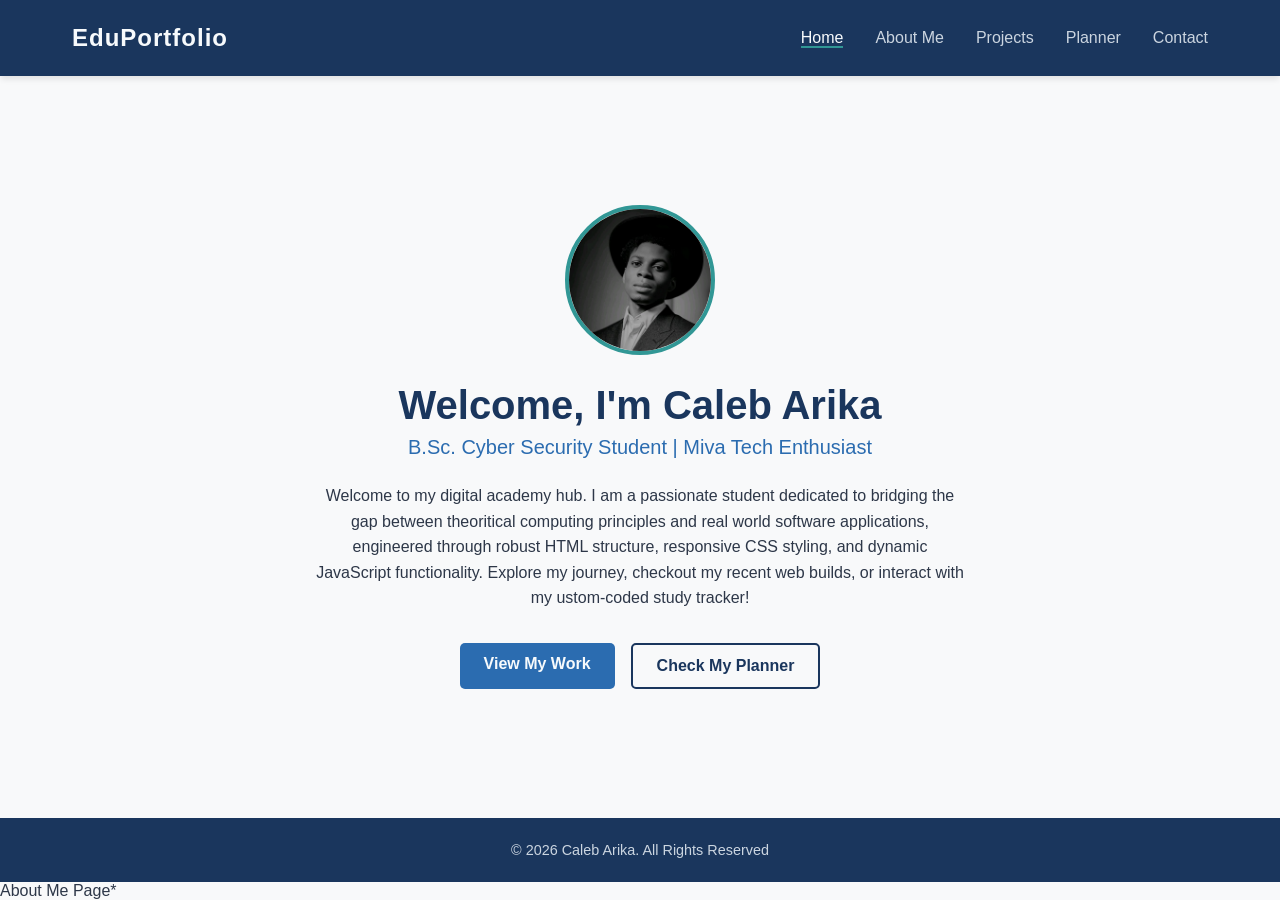
<file: index.html>
<!DOCTYPE html>
<html lang="en">
<head>
    <meta charset="UTF-8">
    <meta name="viewport" content="width=device-width, initial-scale=1.0">
    <title>Academic Portfolio | Home</title>
    <link rel="stylesheet" href="style.css">
</head>
<body>
    <header>
        <nav class="navbar">
            <div class="logo">EduPortfolio</div>
            <ul class="nav-links">
                <li><a href="index.html" class="active">Home</a></li>
                <li><a href="about.html">About Me</a></li>
                <li><a href="projects.html">Projects</a></li>
                <li><a href="planner.html">Planner</a></li>
                <li><a href="contact.html">Contact</a></li>
            </ul>
        </nav>
    </header>

    <main class="hero-container">
        <section class="hero-content">
            <img src="Caleb pic.jpg" alt="Student Photograph" class="profile-img">
            <h1>Welcome, I'm Caleb Arika</h1>
            <p class="subtitle">B.Sc. Cyber Security Student | Miva Tech Enthusiast</p>
            <p class="bio">
                Welcome to my digital academy hub. I am a passionate student dedicated to 
               bridging the gap between theoritical computing principles and real world software applications, 
               engineered through robust HTML structure, responsive CSS styling, and dynamic JavaScript functionality. 
               Explore my journey, checkout my recent web builds, or interact with my ustom-coded study tracker!
            <div class="cta-buttons">
                <a href="projects.html" class="btn primary-btn">View My Work</a>
                <a href="planner.html" class="btn secondary-btn">Check My Planner</a>
            </div>
        </section>
    </main>

    <footer>
        <p>&copy; 2026 Caleb Arika. All Rights Reserved </p>
    </footer>
</body>
</html>

About Me Page*
</file>
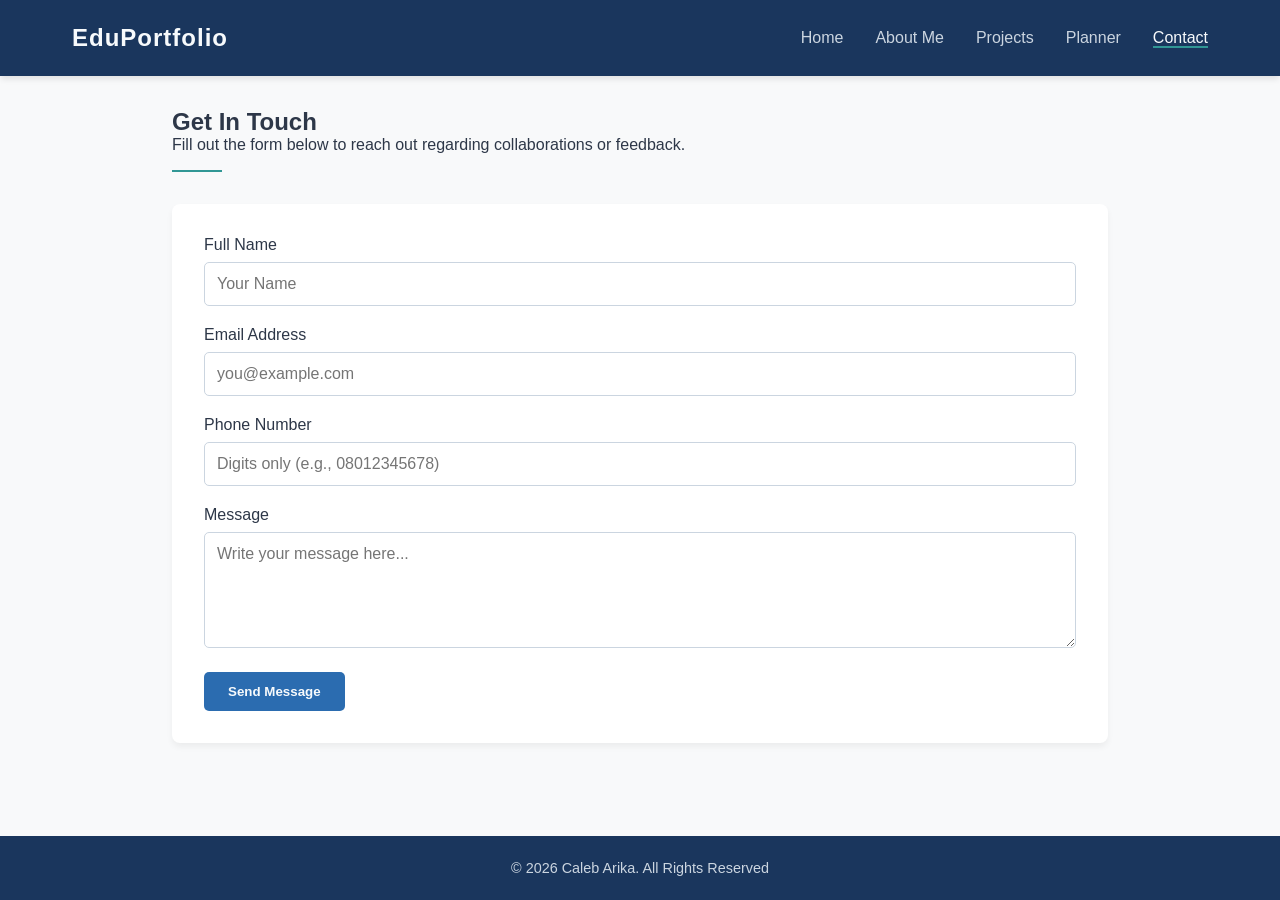
<file: contact.html>
<!DOCTYPE html>
<html lang="en">
<head>
    <meta charset="UTF-8">
    <meta name="viewport" content="width=device-width, initial-scale=1.0">
    <title>Contact Me | Academic Portfolio</title>
    <link rel="stylesheet" href="style.css">
</head>
<body>
    <header>
        <nav class="navbar">
            <div class="logo">EduPortfolio</div>
            <ul class="nav-links">
                <li><a href="index.html">Home</a></li>
                <li><a href="about.html">About Me</a></li>
                <li><a href="projects.html">Projects</a></li>
                <li><a href="planner.html">Planner</a></li>
                <li><a href="contact.html" class="active">Contact</a></li>
            </ul>
        </nav>
    </header>

    <main class="container">
        <section class="contact-wrapper">
            <h2>Get In Touch</h2>
            <p>Fill out the form below to reach out regarding collaborations or feedback.</p>
            <hr>

            <form id="contactForm" class="contact-form" novalidate>
                <div id="errorMessage" class="error-banner hidden"></div>
                
                <div class="form-control">
                    <label for="fullName">Full Name</label>
                    <input type="text" id="fullName" placeholder="Your Name">
                </div>

                <div class="form-control">
                    <label for="email">Email Address</label>
                    <input type="email" id="email" placeholder="you@example.com">
                </div>

                <div class="form-control">
                    <label for="phone">Phone Number</label>
                    <input type="tel" id="phone" placeholder="Digits only (e.g., 08012345678)">
                </div>

                <div class="form-control">
                    <label for="message">Message</label>
                    <textarea id="message" rows="5" placeholder="Write your message here..."></textarea>
                </div>

                <button type="submit" class="btn primary-btn">Send Message</button>
            </form>
        </section>
    </main>

    <footer>
        <p>&copy; 2026 Caleb Arika. All Rights Reserved </p>
    </footer>

    <script src="contact.js"></script>
</body>
</html>
</file>
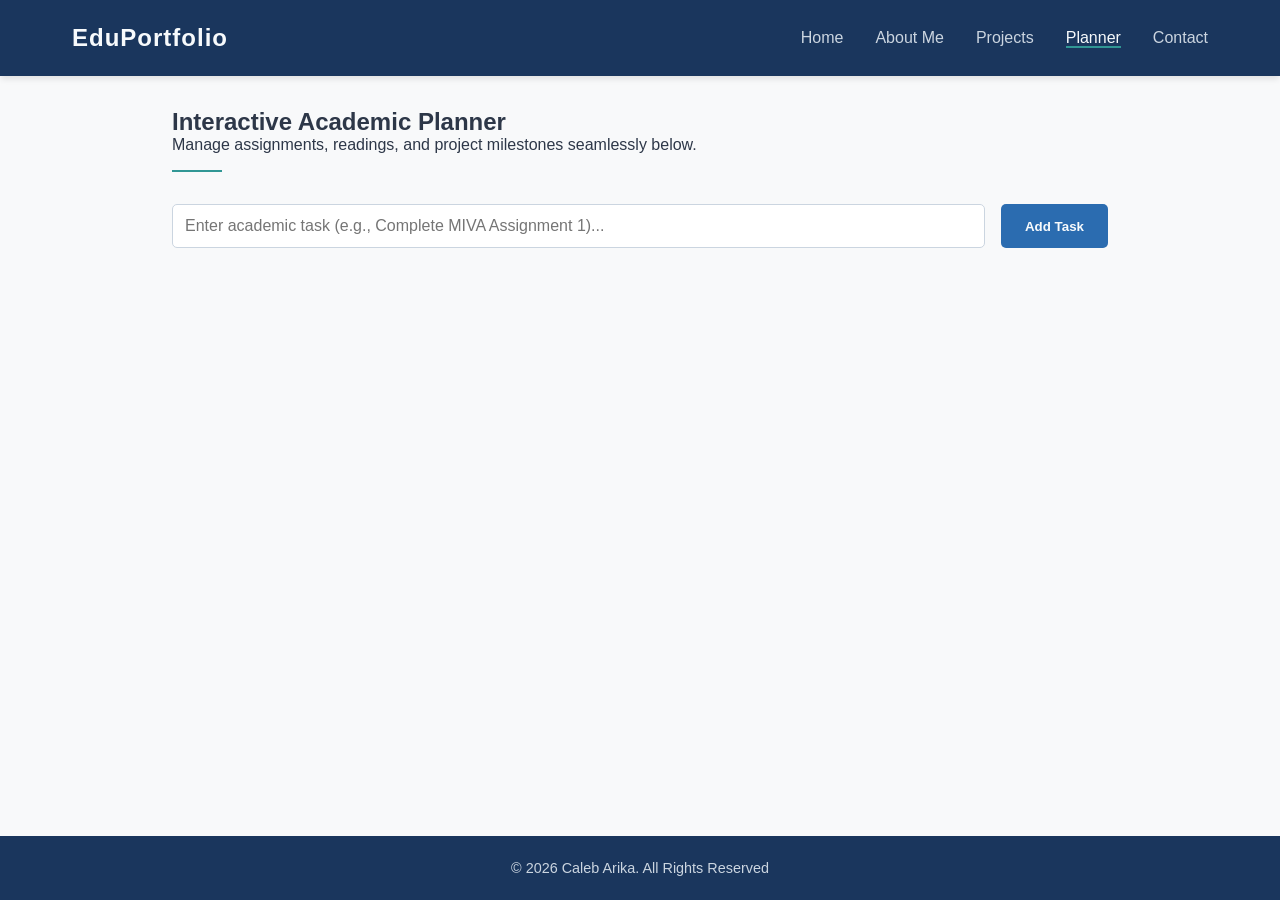
<file: planner.html>
<!DOCTYPE html>
<html lang="en">
<head>
    <meta charset="UTF-8">
    <meta name="viewport" content="width=device-width, initial-scale=1.0">
    <title>Academic Planner | Student Suite</title>
    <link rel="stylesheet" href="style.css">
</head>
<body>
    <header>
        <nav class="navbar">
            <div class="logo">EduPortfolio</div>
            <ul class="nav-links">
                <li><a href="index.html">Home</a></li>
                <li><a href="about.html">About Me</a></li>
                <li><a href="projects.html">Projects</a></li>
                <li><a href="planner.html" class="active">Planner</a></li>
                <li><a href="contact.html">Contact</a></li>
            </ul>
        </nav>
    </header>

    <main class="container">
        <section class="planner-wrapper">
            <h2>Interactive Academic Planner</h2>
            <p>Manage assignments, readings, and project milestones seamlessly below.</p>
            <hr>
            
            <div class="planner-input-group">
                <input type="text" id="taskInput" placeholder="Enter academic task (e.g., Complete MIVA Assignment 1)...">
                <button id="addTaskBtn" class="btn primary-btn">Add Task</button>
            </div>

            <ul id="taskList" class="task-list">
                </ul>
        </section>
    </main>

    <footer>
        <p>&copy; 2026 Caleb Arika. All Rights Reserved </p>
    </footer>

    <script src="planner.js"></script>
</body>
</html>
</file>
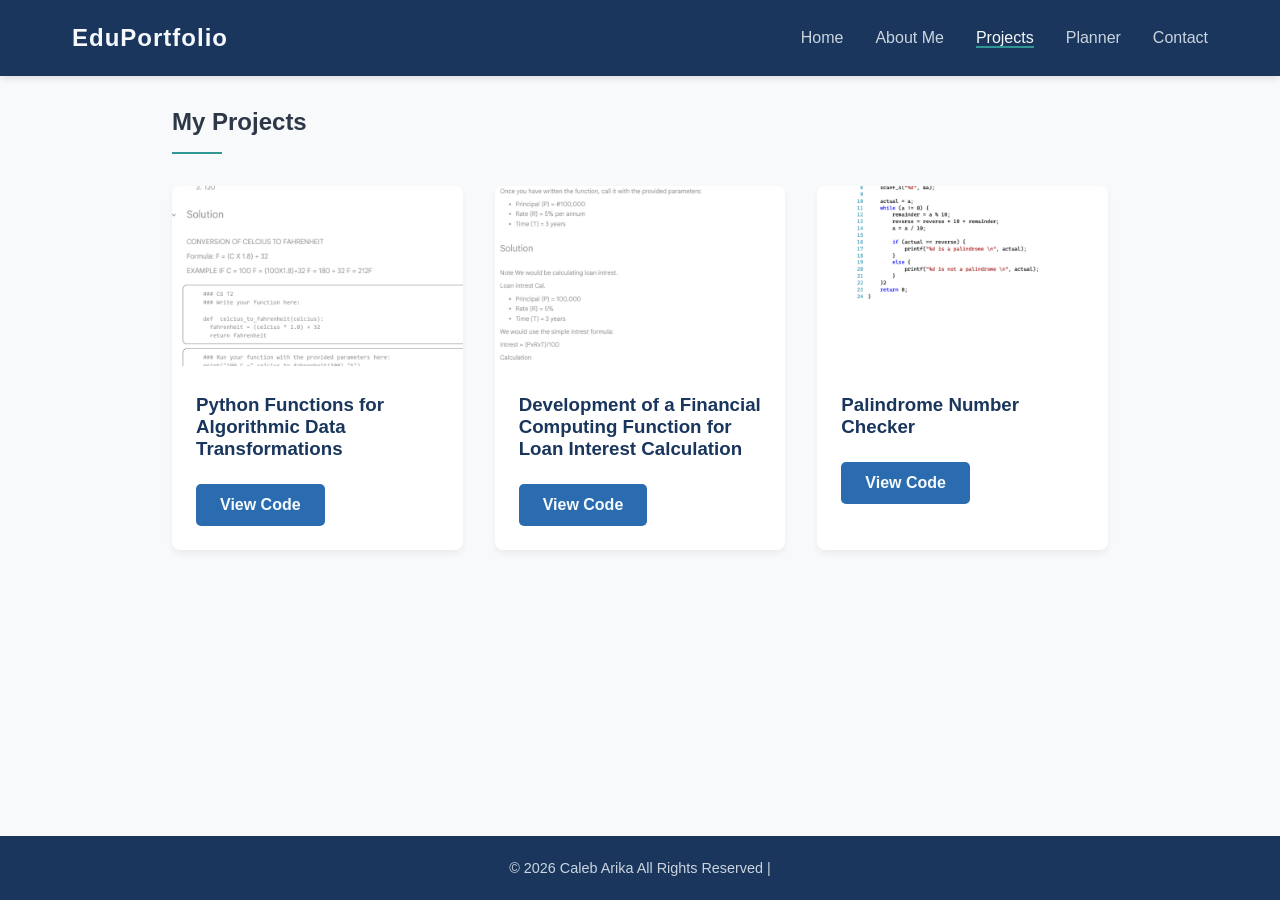
<file: projects.html>
<!DOCTYPE html>
<html lang="en">
<head>
    <meta charset="UTF-8">
    <meta name="viewport" content="width=device-width, initial-scale=1.0">
    <title>Projects | Academic Portfolio</title>
    <link rel="stylesheet" href="style.css">
</head>
<body>
    <header>
        <nav class="navbar">
            <div class="logo">EduPortfolio</div>
            <ul class="nav-links">
                <li><a href="index.html">Home</a></li>
                <li><a href="about.html">About Me</a></li>
                <li><a href="projects.html" class="active">Projects</a></li>
                <li><a href="planner.html">Planner</a></li>
                <li><a href="contact.html">Contact</a></li>
            </ul>
        </nav>
    </header>

    <main class="container">
        <h2>My Projects</h2>
        <hr>
        <section class="projects-grid">
            <div class="project-card">
                <img src="Project 1.png" alt="Project One Screenshot" class="project-img">
                <div class="project-info">
                    <h3>Python Functions for Algorithmic Data Transformations</h3>
                    <p></p>
                    <a href="https://github.com" target="_blank" class="btn primary-btn">View Code</a>
                </div>
            </div>

            <div class="project-card">
                <img src="Project 2.png" alt="Project Two Screenshot" class="project-img">
                <div class="project-info">
                    <h3>Development of a Financial Computing Function for Loan Interest Calculation</h3>
                    <p></p>
                    <a href="https://github.com" target="_blank" class="btn primary-btn">View Code</a>
                </div>
            </div>

            <div class="project-card">
                <img src="Project 3.png" class="project-img">
                <div class="project-info">
                    <h3>Palindrome Number Checker</h3>
                    <p></p>
                    <a href="https://github.com" target="_blank" class="btn primary-btn">View Code</a>
                </div>
            </div>
        </section>
    </main>

    <footer>
        <p>&copy; 2026 Caleb Arika All Rights Reserved |</p>
    </footer>
</body>
</html>
</file>
<file: style.css>
/* --- Global Reset & Variables --- */
:root {
    --primary-color: #1a365d;
    --secondary-color: #2b6cb0;
    --accent-color: #319795;
    --text-dark: #2d3748;
    --text-light: #f7fafc;
    --bg-light: #f8f9fa;
    --error-color: #e53e3e;
    --success-color: #38a169;
}

* {
    box-sizing: border-box;
    margin: 0;
    padding: 0;
    font-family: 'Segoe UI', Tahoma, Geneva, Verdana, sans-serif;
}

body {
    background-color: var(--bg-light);
    color: var(--text-dark);
    display: flex;
    flex-direction: column;
    min-height: 100vh;
}

/* --- Navigation Header --- */
header {
    background-color: var(--primary-color);
    box-shadow: 0 4px 6px -1px rgba(0, 0, 0, 0.1);
}

.navbar {
    display: flex;
    justify-content: space-between;
    align-items: center;
    max-width: 1200px;
    margin: 0 auto;
    padding: 1.5rem 2rem;
}

.logo {
    color: var(--text-light);
    font-size: 1.5rem;
    font-weight: bold;
    letter-spacing: 1px;
}

.nav-links {
    display: flex;
    list-style: none;
    gap: 2rem;
}

.nav-links a {
    color: #cbd5e0;
    text-decoration: none;
    font-weight: 500;
    transition: color 0.3s ease;
}

.nav-links a:hover, .nav-links a.active {
    color: var(--text-light);
    border-bottom: 2px solid var(--accent-color);
}

/* --- Layout Container --- */
.container {
    flex: 1;
    max-width: 1000px;
    width: 100%;
    margin: 2rem auto;
    padding: 0 2rem;
}

hr {
    border: 0;
    height: 2px;
    background: var(--accent-color);
    margin: 1rem 0 2rem 0;
    width: 50px;
}

/* --- Component Buttons --- */
.btn {
    display: inline-block;
    padding: 0.75rem 1.5rem;
    border-radius: 5px;
    text-decoration: none;
    font-weight: bold;
    cursor: pointer;
    transition: transform 0.2s, background-color 0.2s;
    border: none;
}

.btn:active {
    transform: scale(0.98);
}

.primary-btn {
    background-color: var(--secondary-color);
    color: var(--text-light);
}

.primary-btn:hover {
    background-color: #2c5282;
}

.secondary-btn {
    background-color: transparent;
    color: var(--primary-color);
    border: 2px solid var(--primary-color);
}

.secondary-btn:hover {
    background-color: var(--primary-color);
    color: var(--text-light);
}

/* --- Homepage (Hero Layout) --- */
.hero-container {
    flex: 1;
    display: flex;
    justify-content: center;
    align-items: center;
    padding: 3rem 2rem;
}

.hero-content {
    text-align: center;
    max-width: 650px;
    animation: fadeIn 1s ease-in;
}

.profile-img {
    width: 150px;
    height: 150px;
    border-radius: 50%;
    object-fit: cover;
    border: 4px solid var(--accent-color);
    margin-bottom: 1.5rem;
}

.hero-content h1 {
    font-size: 2.5rem;
    color: var(--primary-color);
    margin-bottom: 0.5rem;
}

.subtitle {
    font-size: 1.25rem;
    color: var(--secondary-color);
    margin-bottom: 1.5rem;
    font-weight: 500;
}

.bio {
    line-height: 1.6;
    margin-bottom: 2rem;
}

.cta-buttons {
    display: flex;
    gap: 1rem;
    justify-content: center;
}

/* --- About Me Styling --- */
.about-section h3 {
    margin: 2rem 0 1rem 0;
    color: var(--primary-color);
}

.edu-table {
    width: 100%;
    border-collapse: collapse;
    margin-bottom: 1.5rem;
}

.edu-table th, .edu-table td {
    padding: 0.75rem;
    text-align: left;
    border-bottom: 1px solid #e2e8f0;
}

.edu-table th {
    background-color: var(--primary-color);
    color: var(--text-light);
}

.skills-list {
    margin-left: 1.5rem;
    line-height: 1.8;
}

.video-container {
    margin-top: 1rem;
    box-shadow: 0 4px 6px rgba(0,0,0,0.1);
    border-radius: 8px;
    overflow: hidden;
}

/* --- Projects Page (Grid Framework) --- */
.projects-grid {
    display: grid;
    grid-template-columns: repeat(auto-fit, minmax(280px, 1fr));
    gap: 2rem;
    margin-top: 1.5rem;
}

.project-card {
    background: #fff;
    border-radius: 8px;
    overflow: hidden;
    box-shadow: 0 4px 6px rgba(0,0,0,0.05);
    transition: transform 0.3s;
}

.project-card:hover {
    transform: translateY(-5px);
}

.project-img {
    width: 100%;
    height: 180px;
    object-fit: cover;
}

.project-info {
    padding: 1.5rem;
}

.project-info h3 {
    margin-bottom: 0.5rem;
    color: var(--primary-color);
}

.project-info p {
    font-size: 0.95rem;
    color: #4a5568;
    margin-bottom: 1.5rem;
    line-height: 1.5;
}

/* --- Academic Planner --- */
.planner-input-group {
    display: flex;
    gap: 1rem;
    margin-bottom: 2rem;
}

.planner-input-group input {
    flex: 1;
    padding: 0.75rem;
    border: 1px solid #cbd5e0;
    border-radius: 5px;
    font-size: 1rem;
}

.task-list {
    list-style: none;
}

.task-item {
    display: flex;
    justify-content: space-between;
    align-items: center;
    background: #fff;
    padding: 1rem;
    border-radius: 5px;
    margin-bottom: 0.75rem;
    box-shadow: 0 2px 4px rgba(0,0,0,0.02);
}

.task-item.completed span {
    text-decoration: line-through;
    color: #a0aec0;
}

.task-actions {
    display: flex;
    gap: 0.5rem;
}

.action-btn {
    padding: 0.4rem 0.8rem;
    border: none;
    border-radius: 3px;
    cursor: pointer;
    font-size: 0.85rem;
}

.complete-btn { background-color: var(--success-color); color: #fff; }
.delete-btn { background-color: var(--error-color); color: #fff; }

/* --- Contact Form Styling --- */
.contact-form {
    background: #fff;
    padding: 2rem;
    border-radius: 8px;
    box-shadow: 0 4px 6px rgba(0,0,0,0.05);
}

.form-control {
    margin-bottom: 1.25rem;
}

.form-control label {
    display: block;
    margin-bottom: 0.5rem;
    font-weight: 500;
}

.form-control input, .form-control textarea {
    width: 100%;
    padding: 0.75rem;
    border: 1px solid #cbd5e0;
    border-radius: 5px;
    font-size: 1rem;
}

.error-banner {
    background-color: #fed7d7;
    color: var(--error-color);
    padding: 1rem;
    border-left: 4px solid var(--error-color);
    border-radius: 4px;
    margin-bottom: 1.5rem;
    font-weight: 500;
}

.hidden { display: none; }

/* --- Footer --- */
footer {
    background-color: var(--primary-color);
    color: #cbd5e0;
    text-align: center;
    padding: 1.5rem;
    font-size: 0.9rem;
    margin-top: auto;
}

/* --- Keyframe Animations --- */
@keyframes fadeIn {
    from { opacity: 0; transform: translateY(10px); }
    to { opacity: 1; transform: translateY(0); }
}

/* --- Mobile Responsive Rules --- */
@media (max-width: 768px) {
    .navbar {
        flex-direction: column;
        gap: 1rem;
    }
    
    .nav-links {
        width: 100%;
        justify-content: space-around;
        gap: 0.5rem;
    }

    .cta-buttons {
        flex-direction: column;
    }
    
    .planner-input-group {
        flex-direction: column;
    }
}
</file>
